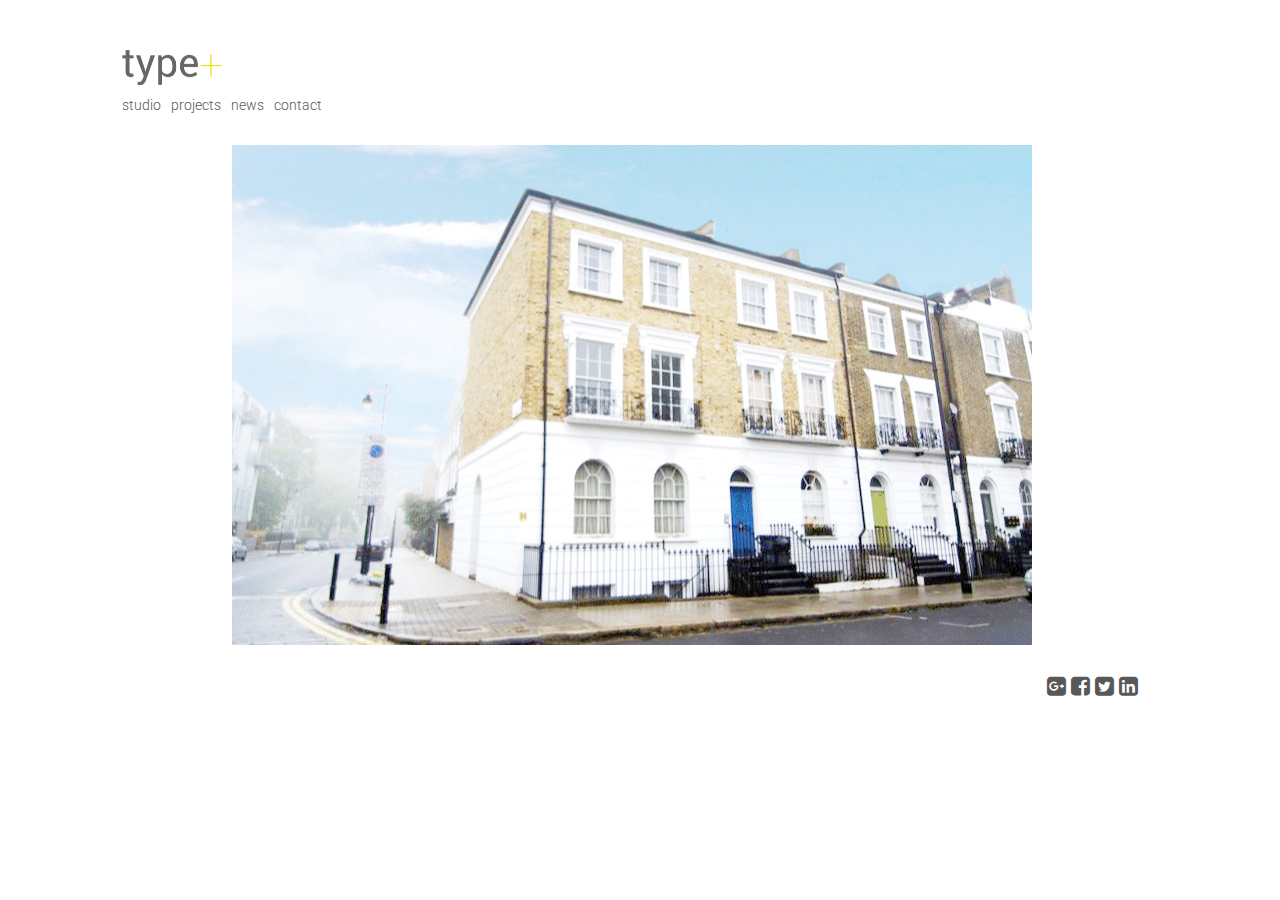
<file: index.html>
<!DOCTYPE html>
<html lang="en">
  <head>
    <meta charset="utf-8">
    <meta http-equiv="X-UA-Compatible" content="IE=edge">
    <meta name="viewport" content="width=device-width, initial-scale=1">
    <title>type+ | home</title>

    <link rel="stylesheet" href="https://maxcdn.bootstrapcdn.com/bootstrap/3.3.1/css/bootstrap.min.css">
    <link href="https://maxcdn.bootstrapcdn.com/font-awesome/4.2.0/css/font-awesome.min.css" rel="stylesheet">
    <link href='http://fonts.googleapis.com/css?family=Roboto:400,300' rel='stylesheet' type='text/css'>
    <link rel="stylesheet" href="assets/styles/styles.css">

  </head>
  <body>
    <div class="col-xs-10 col-xs-offset-1">
      <div class="col-xs-12 header">

        <a href="http://type-architecture.co.uk/"><div class="title-logo"></div></a>
        <div id="navigation-links">
          <ul>
            <li><a href="http://type-architecture.co.uk/studio.html">studio</a></li>
            <li><a href="">projects</a></li>
            <li><a href="">news</a></li>
            <li><a href="mailto:type.architecture@gmail.com?Subject=Hello" target="_top">contact</a></li>
          </ul>
        </div>
      </div>

      <div class="col-xs-12 content text-center">
        <div id="home-image"></div>
      </div>

      <div class="col-xs-12">
        <div id="footer">
          <ul class="social-links">
            <a href="#" class="social-button googleplus fa fa-google-plus-square"></a>
            <a href="#" class="social-button facebook fa fa-facebook-square"></a>
            <a href="#" class="social-button twit fa fa-twitter-square"></a>
            <a href="#" class="social-button linked fa fa-linkedin-square"></a>
          </ul>
        </div>
     </div>

    </div> <!-- col-xs-10 col-xs-offset-1 -->

    <script src="https://ajax.googleapis.com/ajax/libs/jquery/1.11.1/jquery.min.js"></script>
    <script src="https://maxcdn.bootstrapcdn.com/bootstrap/3.3.1/js/bootstrap.min.js"></script>
  </body>
</html>
</file>
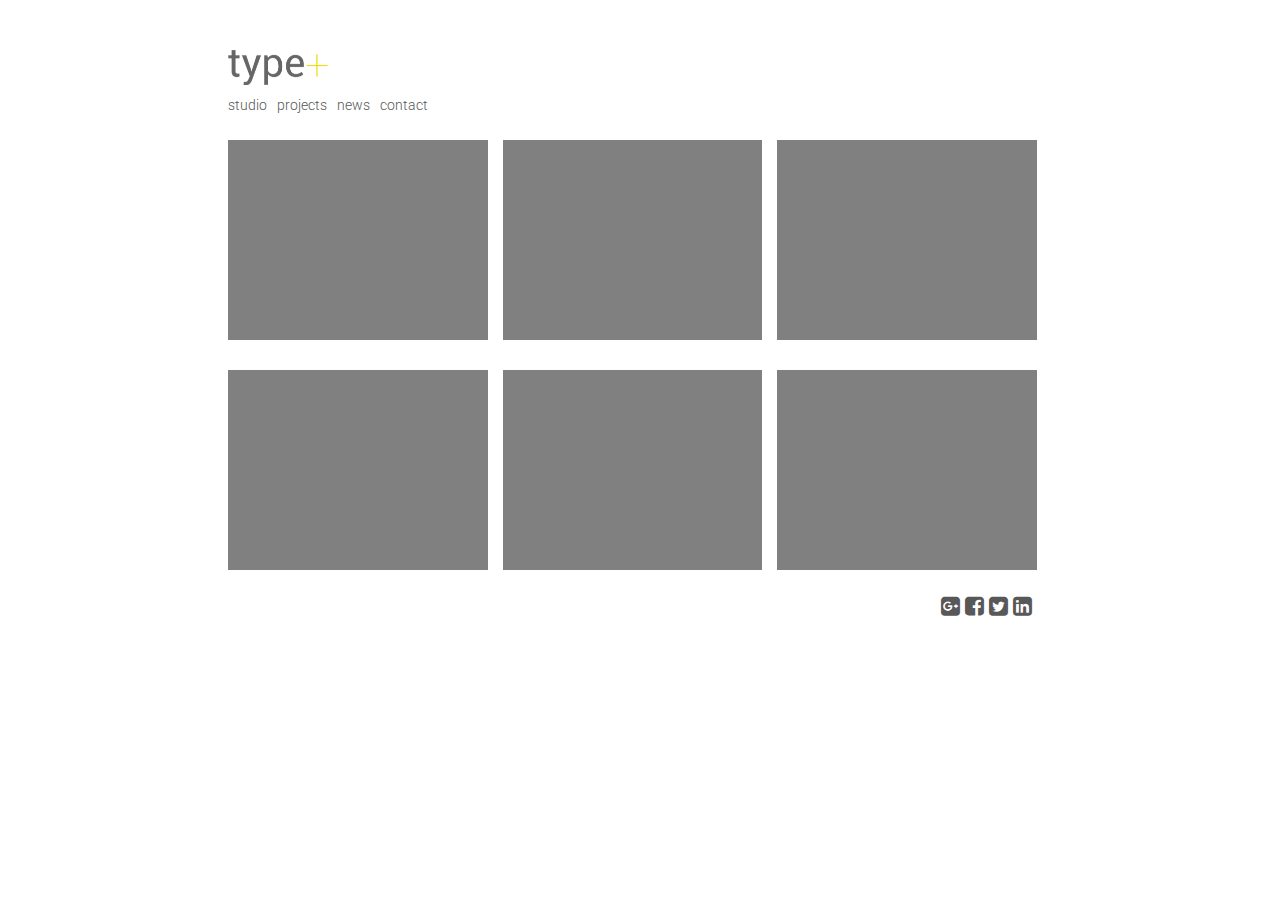
<file: projects/index.html>
<!DOCTYPE html>
<html lang="en">
  <head>
    <meta charset="utf-8">
    <meta http-equiv="X-UA-Compatible" content="IE=edge">
    <meta name="viewport" content="width=device-width, initial-scale=1">
    <title>projects | type+</title>

    <link rel="stylesheet" href="https://maxcdn.bootstrapcdn.com/bootstrap/3.3.1/css/bootstrap.min.css">
    <link href="https://maxcdn.bootstrapcdn.com/font-awesome/4.2.0/css/font-awesome.min.css" rel="stylesheet">
    <link href='http://fonts.googleapis.com/css?family=Roboto:400,300' rel='stylesheet' type='text/css'>
    <link rel="stylesheet" href="../assets/styles/styles.css">

  </head>
  <body>
    <div class="col-xs-8 col-xs-offset-2">
      <div class="col-xs-12 header">

        <a href="http://type-architecture.co.uk/"><div class="title-logo"></div></a>
        <div id="navigation-links">
          <ul>
            <li><a href="http://type-architecture.co.uk/studio/index.html">studio</a></li>
            <li><a href="http://type-architecture.co.uk/projects/index.html">projects</a></li>
            <li><a href="">news</a></li>
            <li><a href="mailto:type.architecture@gmail.com?Subject=Hello" target="_top">contact</a></li>
          </ul>
        </div>
      </div>

      <div class="content text-center">
        <div class="col-sm-4 project">
          <div class="project-image"></div>
        </div>
        <div class="col-sm-4 project">
          <div class="project-image"></div>
        </div>
        <div class="col-sm-4 project">
          <div class="project-image"></div>
        </div>

        <div class="col-sm-4 project">
          <div class="project-image"></div>
        </div>
        <div class="col-sm-4 project">
          <div class="project-image"></div>
        </div>
        <div class="col-sm-4 pull-right project">
          <div class="project-image"></div>
        </div>
      </div>

      <div class="col-xs-12">
        <div id="footer">
          <ul class="social-links">
            <a href="#" class="social-button googleplus fa fa-google-plus-square"></a>
            <a href="#" class="social-button facebook fa fa-facebook-square"></a>
            <a href="#" class="social-button twit fa fa-twitter-square"></a>
            <a href="#" class="social-button linked fa fa-linkedin-square"></a>
          </ul>
        </div>
     </div>

    </div> <!-- col-xs-8 col-xs-offset-2 -->

    <script src="https://ajax.googleapis.com/ajax/libs/jquery/1.11.1/jquery.min.js"></script>
    <script src="https://maxcdn.bootstrapcdn.com/bootstrap/3.3.1/js/bootstrap.min.js"></script>
  </body>
</html>
</file>
<file: assets/styles/styles.css>
img {
  border: 0;
  width: 100%;
  display: block;
  max-width: 100%;
  max-height: 500px;
}

a {
  color:#585858;
}

a:link
{  
  text-decoration: none;
  color:#585858;
}

a:hover {
  color: #ecd901;
  text-decoration: none;
}

body {
  font-family: "Roboto", Helvetica, Arial, "Lucida Grande", sans-serif; 
  font-weight: 300;
  font-size: 1.3em;
  color: #585858;
  height:100%;
}

ul {
  margin: 0;
  padding: 0;
}

li {
  float: left;
  list-style: none;
  margin-right: 10px; 
}

.bold {
  font-weight: 400;
}

.brand-color {
  color: #ecd901;
}

.container {
  margin: 30px 50px;
  min-height:100%;
}

.content {
  padding-left: 0;
  margin: 20px 0;
}

#footer {
  bottom:0;
  width:100%;
}

.header {
  margin: 50px 0 10px;
  padding-left: 0;
}

#home-image {
  margin: 0 auto;
  height: 500px;
  background-size: 800px 529px;
  background-repeat: no-repeat;
  background-position: center; 
  background-image: url("../images/OR01_Facade.jpg");
}

.image {
  float:right;
  width: 100%;
  height: 300px;
  background: url("../images/image1.png") no-repeat center 100%
}

.mid-space {
  margin-top: 150px;
}

#navigation-links {
  font-size: 1.1em;
}

.project {
  padding-left: 0;
}

.project-image {
  margin: 15px 0;
  width: 100%;
  height:200px;
  background-color: grey;
}

.social-links {
  float: right;
  list-style: none;
  margin: 10px 0; 
}

.social-links a {
  margin-right: 5px; 
  float: left;
}

.social-links a.googleplus:hover {
  color: #DC4335;
}

.social-links a.facebook:hover {
  color: #314A7E;
}

.social-links a.twit:hover {
  color: #34CCFE;
}

.social-links a.linked:hover {
  color: #007BB6;
}

.social-button {
  border-radius: 5px;
  font-size: 1.7em;
  color: #a0a1a2;
}

.title-logo {
  margin-bottom: 10px;
  width: 100px;
  height: 35px;
  background-image: url("../images/type-logo.png");
  background-repeat: no-repeat;
  background-size: 100%
}

#under-construction {
  margin: 200px;
  text-align: center;
  font-size: 1.6em;
}
</file>
